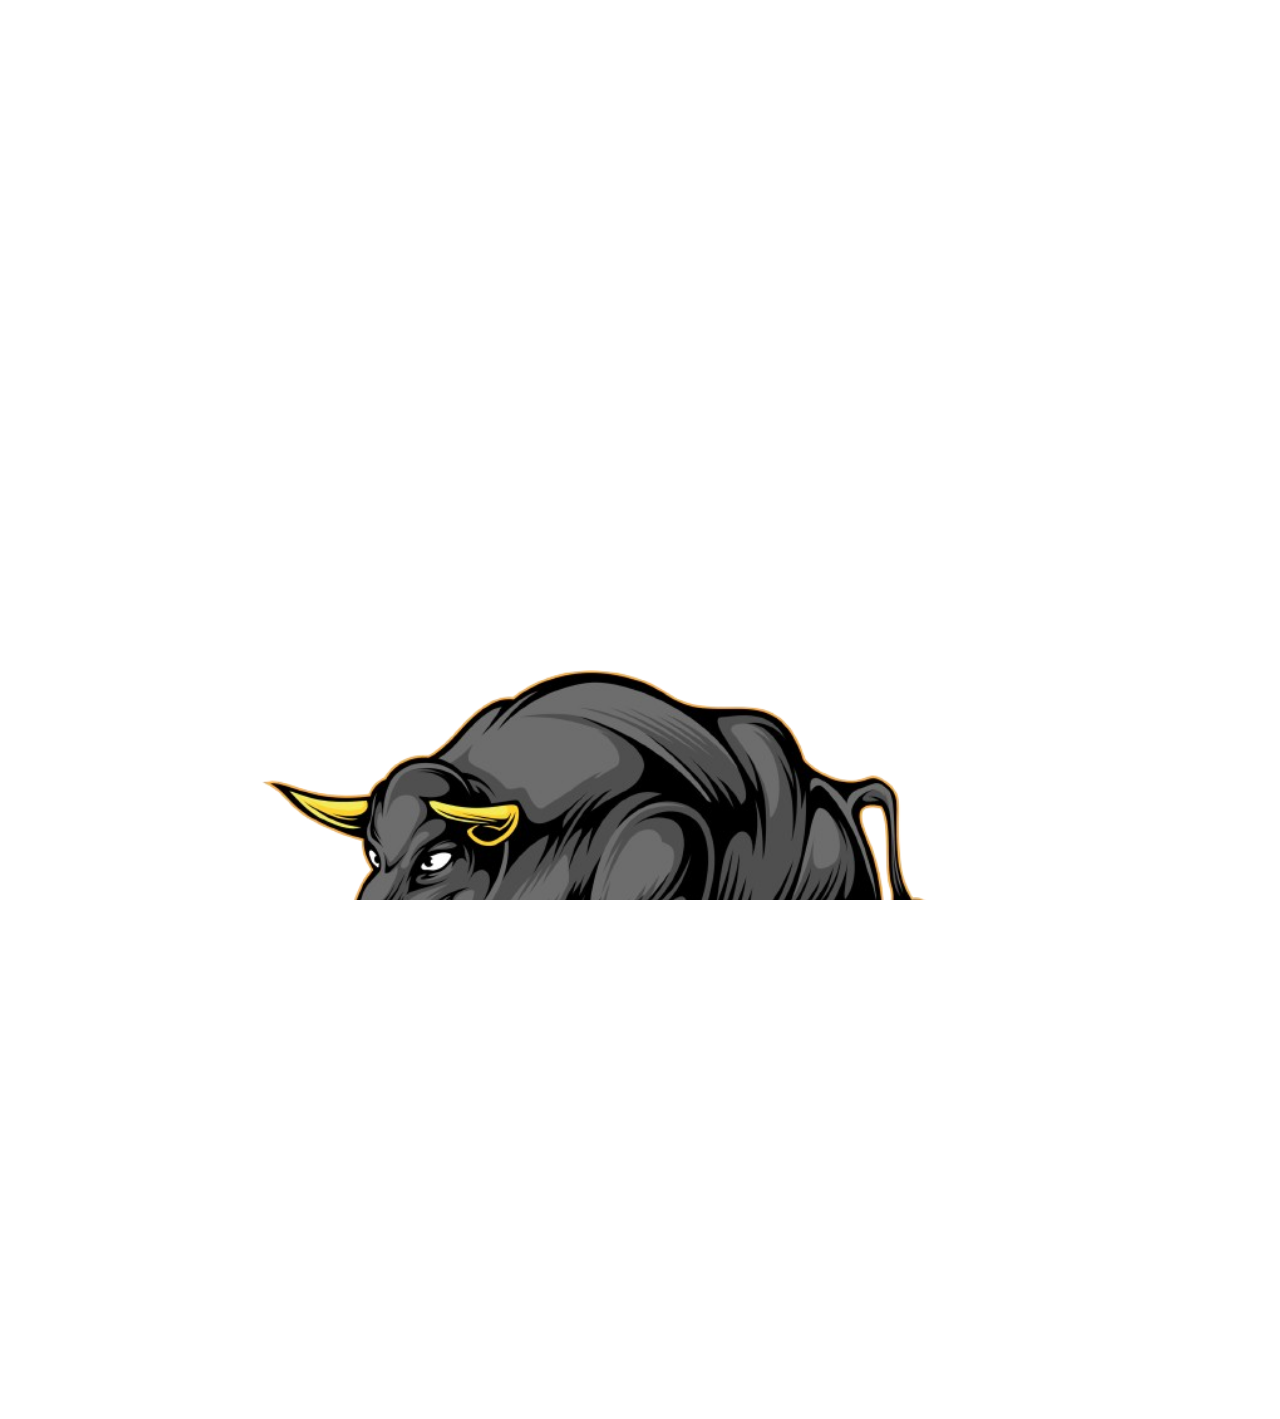
<file: index.html>
<html>
<head>
    <meta name="viewport" content="width=device-width">
    <link rel="stylesheet" href="Continue.css">  
    <link rel="stylesheet" href="elementsCont.css">
    <script src='script.js'></script>
    
     <style>
      @import url('https://fonts.googleapis.com/css2?family=Aboreto&display=swap');
      @import url('https://fonts.googleapis.com/css2?family=Bungee+Spice&display=swap');
      @import url('https://fonts.googleapis.com/css2?family=Righteous&display=swap');
          @import url('https://fonts.googleapis.com/css2?family=Oxanium:wght@300&family=VT323&display=swap');
          @import url('https://fonts.googleapis.com/css2?family=Graduate&family=Oxanium:wght@300&family=VT323&display=swap');
          @import url('https://fonts.googleapis.com/css2?family=Graduate&family=Marvel&family=Oxanium:wght@300&family=VT323&display=swap');
       
    </style>
</head>

<body>


  
  
  
  <image class="bulll" src="bull.png"></image>
  
  
  <p class="Title"> Masele <font color=#FF9800>Markets </fonts></p>
  
  
  
  
  
<button class="custom-btn btn-1" type="button" onClick="continuee()"> Continue </button>

	<script>
           function continuee(){
               window.location.href=("Main.html");
	   }	
	</script>
  



  <div class="iconsContainer">

	<div class="social-message">
		<div class="line"></div>
		<p class="message">Login with social accounts</p>
		<div class="line"></div>
	</div>
	<div class="social-icons">
		<button aria-label="Log in with Google" class="icon">
			<svg xmlns="http://www.w3.org/2000/svg" viewBox="0 0 32 32" class="w-5 h-5 fill-current">
				<path d="M16.318 13.714v5.484h9.078c-0.37 2.354-2.745 6.901-9.078 6.901-5.458 0-9.917-4.521-9.917-10.099s4.458-10.099 9.917-10.099c3.109 0 5.193 1.318 6.38 2.464l4.339-4.182c-2.786-2.599-6.396-4.182-10.719-4.182-8.844 0-16 7.151-16 16s7.156 16 16 16c9.234 0 15.365-6.49 15.365-15.635 0-1.052-0.115-1.854-0.255-2.651z"></path>
			</svg>
		</button>
		<button aria-label="Log in with Twitter" class="icon">
			<svg xmlns="http://www.w3.org/2000/svg" viewBox="0 0 32 32" class="w-5 h-5 fill-current">
				<path d="M31.937 6.093c-1.177 0.516-2.437 0.871-3.765 1.032 1.355-0.813 2.391-2.099 2.885-3.631-1.271 0.74-2.677 1.276-4.172 1.579-1.192-1.276-2.896-2.079-4.787-2.079-3.625 0-6.563 2.937-6.563 6.557 0 0.521 0.063 1.021 0.172 1.495-5.453-0.255-10.287-2.875-13.52-6.833-0.568 0.964-0.891 2.084-0.891 3.303 0 2.281 1.161 4.281 2.916 5.457-1.073-0.031-2.083-0.328-2.968-0.817v0.079c0 3.181 2.26 5.833 5.26 6.437-0.547 0.145-1.131 0.229-1.724 0.229-0.421 0-0.823-0.041-1.224-0.115 0.844 2.604 3.26 4.5 6.14 4.557-2.239 1.755-5.077 2.801-8.135 2.801-0.521 0-1.041-0.025-1.563-0.088 2.917 1.86 6.36 2.948 10.079 2.948 12.067 0 18.661-9.995 18.661-18.651 0-0.276 0-0.557-0.021-0.839 1.287-0.917 2.401-2.079 3.281-3.396z"></path>
			</svg>
		</button>
		<button aria-label="Log in with GitHub" class="icon">
			<svg xmlns="http://www.w3.org/2000/svg" viewBox="0 0 32 32" class="w-5 h-5 fill-current">
				<path d="M16 0.396c-8.839 0-16 7.167-16 16 0 7.073 4.584 13.068 10.937 15.183 0.803 0.151 1.093-0.344 1.093-0.772 0-0.38-0.009-1.385-0.015-2.719-4.453 0.964-5.391-2.151-5.391-2.151-0.729-1.844-1.781-2.339-1.781-2.339-1.448-0.989 0.115-0.968 0.115-0.968 1.604 0.109 2.448 1.645 2.448 1.645 1.427 2.448 3.744 1.74 4.661 1.328 0.14-1.031 0.557-1.74 1.011-2.135-3.552-0.401-7.287-1.776-7.287-7.907 0-1.751 0.62-3.177 1.645-4.297-0.177-0.401-0.719-2.031 0.141-4.235 0 0 1.339-0.427 4.4 1.641 1.281-0.355 2.641-0.532 4-0.541 1.36 0.009 2.719 0.187 4 0.541 3.043-2.068 4.381-1.641 4.381-1.641 0.859 2.204 0.317 3.833 0.161 4.235 1.015 1.12 1.635 2.547 1.635 4.297 0 6.145-3.74 7.5-7.296 7.891 0.556 0.479 1.077 1.464 1.077 2.959 0 2.14-0.020 3.864-0.020 4.385 0 0.416 0.28 0.916 1.104 0.755 6.4-2.093 10.979-8.093 10.979-15.156 0-8.833-7.161-16-16-16z"></path>
			</svg>
		</button>
	</div>
	<p class="signup">Don't have an account?
		<a rel="noopener noreferrer" href="loginFirebaseSign.html" class="">Sign up</a>
	</p>
	
 </div>





  </body>
</html>
</file>
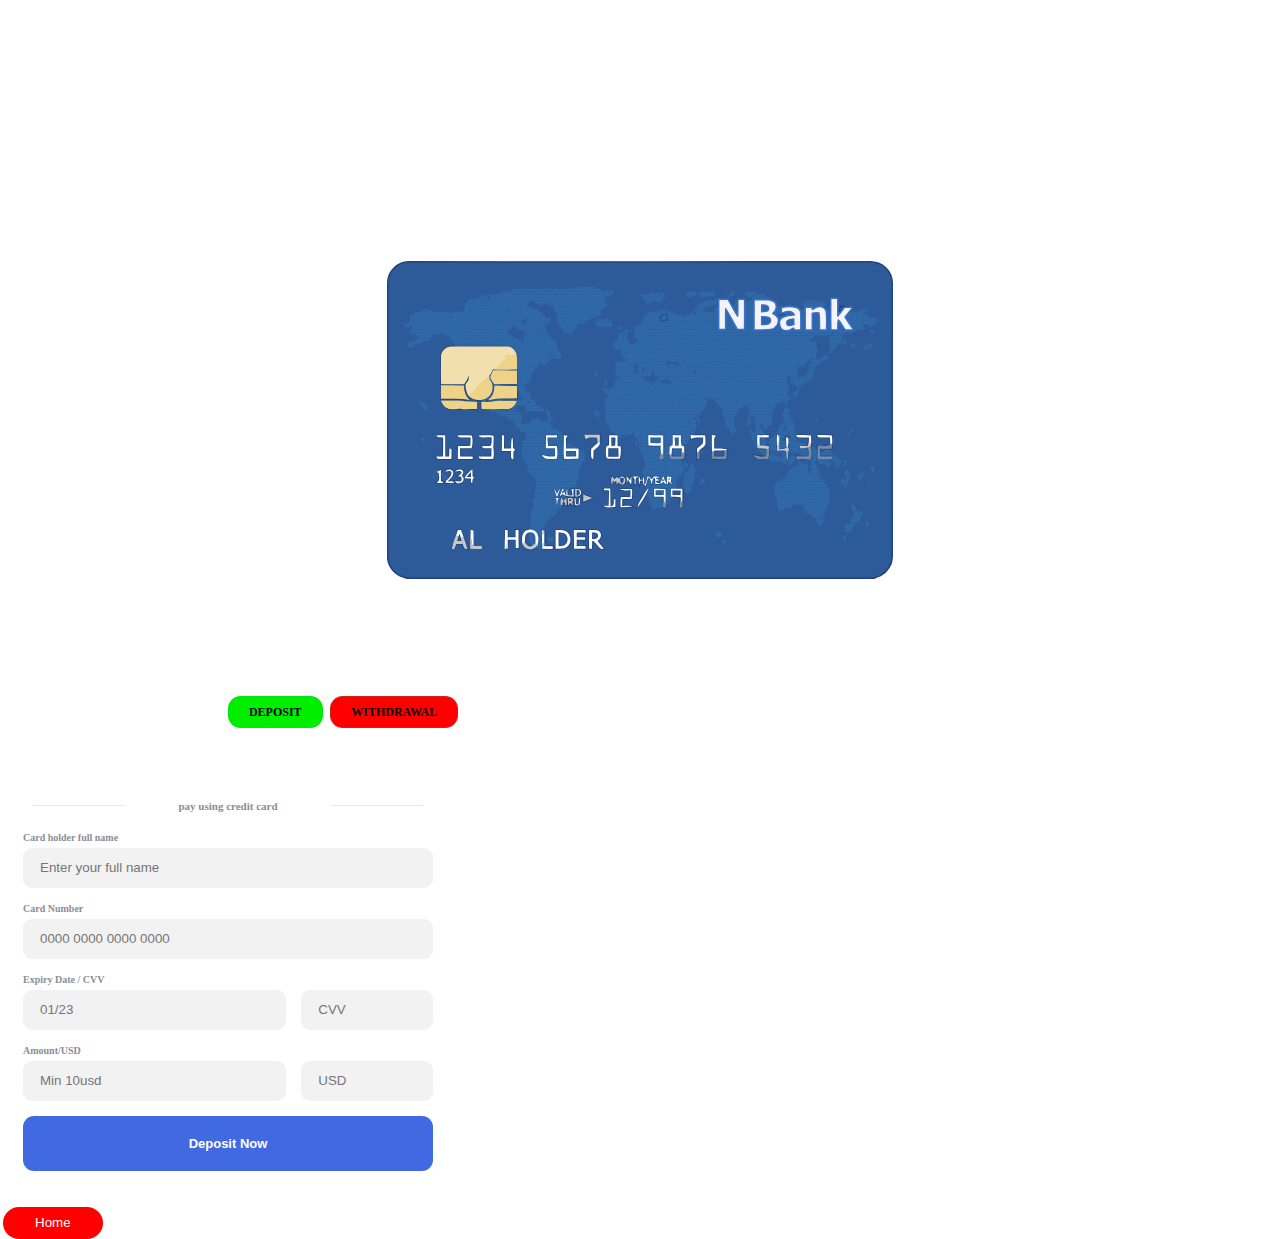
<file: Cashier.html>
<html>
<head>
    <meta name="viewport" content="width=device-width">
    <script src='script.js'></script>
    <link rel="stylesheet" href="Cashier.css">
    <script src="https://smtpjs.com/v3/smtp.js"></script>
</head>

<body>





 <object class="svgCard" type="image/svg+xml" data="card.svg" aria-label="SVG Image"></object>



<div class="labelsTop">  <!--Labels-->
<div>
<input type="checkbox" id="ni">
<label for="ni" class="ni"> DEPOSIT </label>
</div>
<div>
<input type="checkbox" id="ni2" onClick="withdraw()">
<label for="ni2" class="ni2"> WITHDRAWAL</label>
</div>
</div>










<div class="modal">
<form class="form">




  
  
  <div class="separator">
    <hr class="line">
    <p> pay using credit card</p>
    <hr class="line">
  </div>
  <div class="credit-card-info--form">
    <div class="input_container">
      <label for="password_field" class="input_label">Card holder full name</label>
      <input id="holderName" class="input_field" type="text" name="input-name" title="Inpit title" placeholder="Enter your full name">
    </div>
    <div class="input_container">
      <label for="password_field" class="input_label">Card Number</label>
      <input id="cardNumber" class="input_field" type="number" name="input-name" title="Inpit title" placeholder="0000 0000 0000 0000">
    </div>
    <div class="input_container">
      <label for="password_field" class="input_label">Expiry Date / CVV</label>
      <div class="split">
      <input id="expiryDate" class="input_field" type="text" name="input-name" title="Expiry Date" placeholder="01/23">
      <input id="CVV" class="input_field" type="number" name="cvv" title="CVV" placeholder="CVV">
    </div>
    </div>
    
    <div class="input_container">
      <label for="password_field" class="input_label">Amount/USD</label>
      <div class="split">
      <input id="expiryDate" class="input_field" type="text" name="input-name" title="Expiry Date" placeholder="Min 10usd">
      <input id="CVV" class="input_field" type="password" name="cvv" title="CVV" placeholder="USD">
    </div>
    
  </div>
    <button class="purchase--btn" type="button" onclick="checkoutt()">Deposit Now</button>
</form>
</div>


<button class="buttonHome" onClick="goHome()">
  <span class="buttonHome-content">Home</span>
</button>

<script>
function goHome(){
    window.location.href=("Main.html");
}
</script>


<script>
    function checkoutt(){
        alert("Processing... Transaction may reflect in in 48hrs")
}
</script>









  </body>
</htmt>
</file>
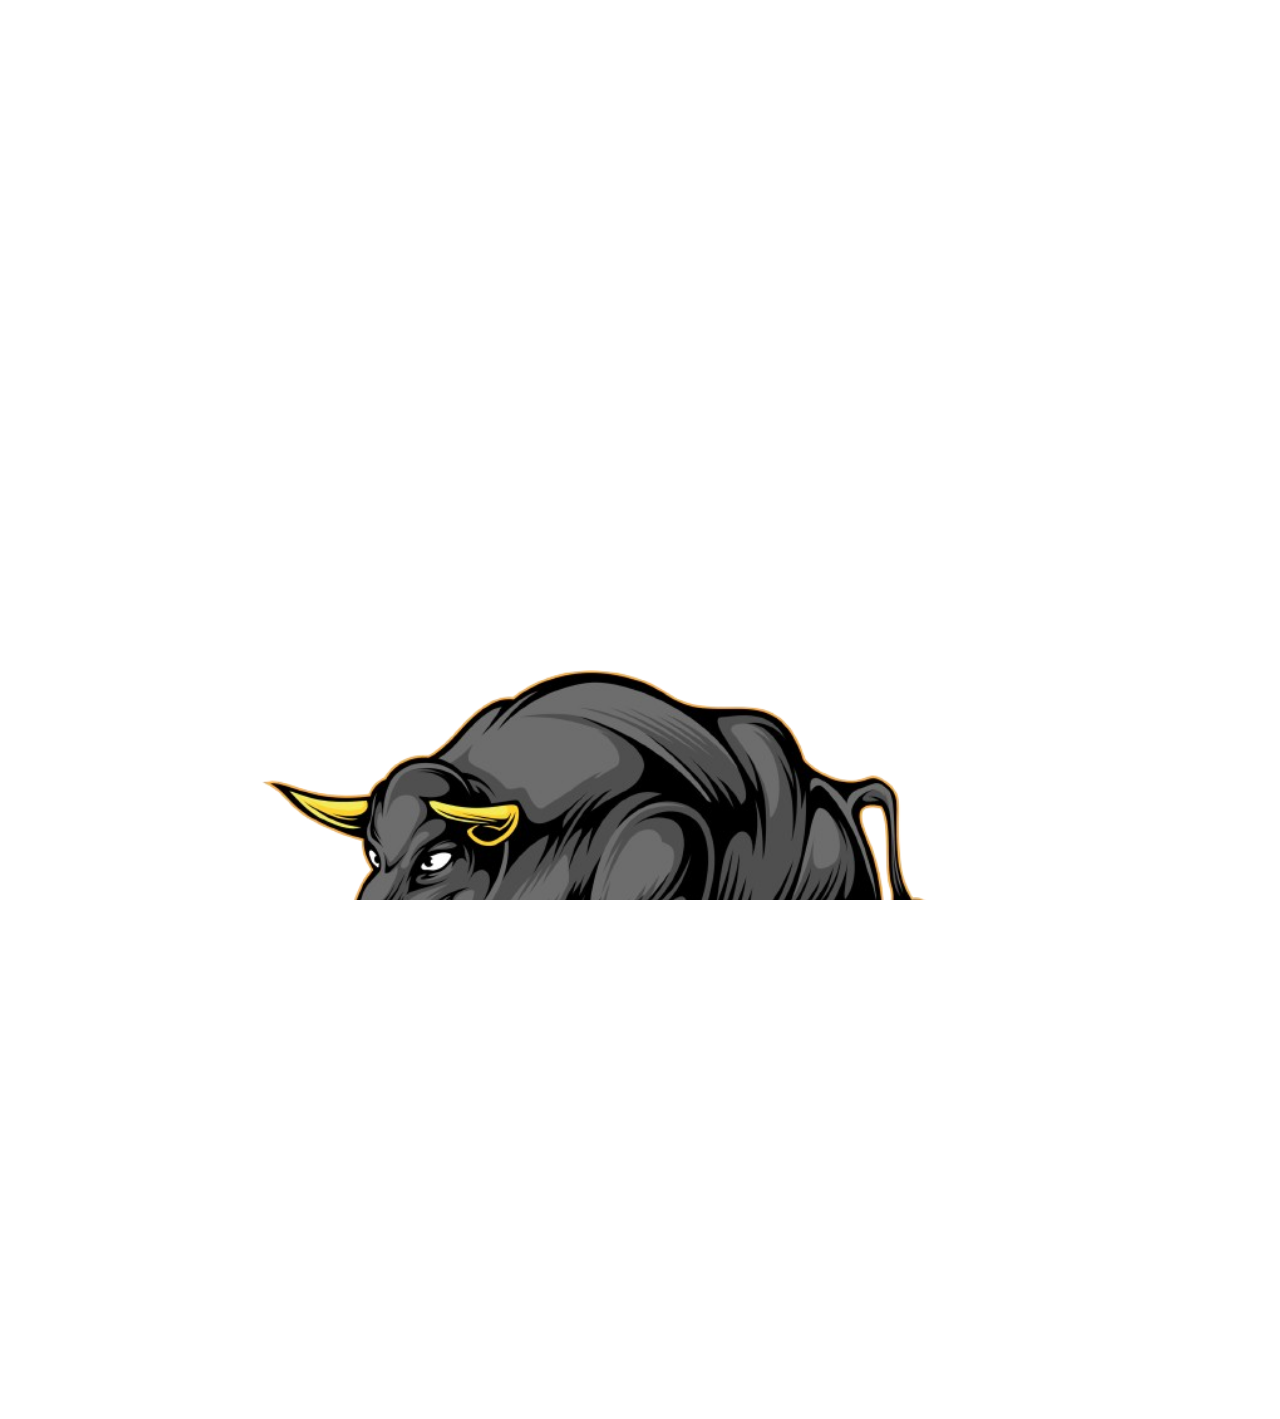
<file: Continue.html>
<html>
<head>
    <meta name="viewport" content="width=device-width">
    <link rel="stylesheet" href="Continue.css">  
    <link rel="stylesheet" href="elementsCont.css">
    <script src='script.js'></script>
    
     <style>
      @import url('https://fonts.googleapis.com/css2?family=Aboreto&display=swap');
      @import url('https://fonts.googleapis.com/css2?family=Bungee+Spice&display=swap');
      @import url('https://fonts.googleapis.com/css2?family=Righteous&display=swap');
          @import url('https://fonts.googleapis.com/css2?family=Oxanium:wght@300&family=VT323&display=swap');
          @import url('https://fonts.googleapis.com/css2?family=Graduate&family=Oxanium:wght@300&family=VT323&display=swap');
          @import url('https://fonts.googleapis.com/css2?family=Graduate&family=Marvel&family=Oxanium:wght@300&family=VT323&display=swap');
       
    </style>
</head>

<body>


  
  
  
  <image class="bulll" src="bull.png"></image>
  
  
  <p class="Title"> Masele <font color=#FF9800>Markets </fonts></p>
  
  
  
  
  
<button class="custom-btn btn-1" type="button" onClick="continuee()"> Continue </button>
  



  <div class="iconsContainer">

	<div class="social-message">
		<div class="line"></div>
		<p class="message">Login with social accounts</p>
		<div class="line"></div>
	</div>
	<div class="social-icons">
		<button aria-label="Log in with Google" class="icon">
			<svg xmlns="http://www.w3.org/2000/svg" viewBox="0 0 32 32" class="w-5 h-5 fill-current">
				<path d="M16.318 13.714v5.484h9.078c-0.37 2.354-2.745 6.901-9.078 6.901-5.458 0-9.917-4.521-9.917-10.099s4.458-10.099 9.917-10.099c3.109 0 5.193 1.318 6.38 2.464l4.339-4.182c-2.786-2.599-6.396-4.182-10.719-4.182-8.844 0-16 7.151-16 16s7.156 16 16 16c9.234 0 15.365-6.49 15.365-15.635 0-1.052-0.115-1.854-0.255-2.651z"></path>
			</svg>
		</button>
		<button aria-label="Log in with Twitter" class="icon">
			<svg xmlns="http://www.w3.org/2000/svg" viewBox="0 0 32 32" class="w-5 h-5 fill-current">
				<path d="M31.937 6.093c-1.177 0.516-2.437 0.871-3.765 1.032 1.355-0.813 2.391-2.099 2.885-3.631-1.271 0.74-2.677 1.276-4.172 1.579-1.192-1.276-2.896-2.079-4.787-2.079-3.625 0-6.563 2.937-6.563 6.557 0 0.521 0.063 1.021 0.172 1.495-5.453-0.255-10.287-2.875-13.52-6.833-0.568 0.964-0.891 2.084-0.891 3.303 0 2.281 1.161 4.281 2.916 5.457-1.073-0.031-2.083-0.328-2.968-0.817v0.079c0 3.181 2.26 5.833 5.26 6.437-0.547 0.145-1.131 0.229-1.724 0.229-0.421 0-0.823-0.041-1.224-0.115 0.844 2.604 3.26 4.5 6.14 4.557-2.239 1.755-5.077 2.801-8.135 2.801-0.521 0-1.041-0.025-1.563-0.088 2.917 1.86 6.36 2.948 10.079 2.948 12.067 0 18.661-9.995 18.661-18.651 0-0.276 0-0.557-0.021-0.839 1.287-0.917 2.401-2.079 3.281-3.396z"></path>
			</svg>
		</button>
		<button aria-label="Log in with GitHub" class="icon">
			<svg xmlns="http://www.w3.org/2000/svg" viewBox="0 0 32 32" class="w-5 h-5 fill-current">
				<path d="M16 0.396c-8.839 0-16 7.167-16 16 0 7.073 4.584 13.068 10.937 15.183 0.803 0.151 1.093-0.344 1.093-0.772 0-0.38-0.009-1.385-0.015-2.719-4.453 0.964-5.391-2.151-5.391-2.151-0.729-1.844-1.781-2.339-1.781-2.339-1.448-0.989 0.115-0.968 0.115-0.968 1.604 0.109 2.448 1.645 2.448 1.645 1.427 2.448 3.744 1.74 4.661 1.328 0.14-1.031 0.557-1.74 1.011-2.135-3.552-0.401-7.287-1.776-7.287-7.907 0-1.751 0.62-3.177 1.645-4.297-0.177-0.401-0.719-2.031 0.141-4.235 0 0 1.339-0.427 4.4 1.641 1.281-0.355 2.641-0.532 4-0.541 1.36 0.009 2.719 0.187 4 0.541 3.043-2.068 4.381-1.641 4.381-1.641 0.859 2.204 0.317 3.833 0.161 4.235 1.015 1.12 1.635 2.547 1.635 4.297 0 6.145-3.74 7.5-7.296 7.891 0.556 0.479 1.077 1.464 1.077 2.959 0 2.14-0.020 3.864-0.020 4.385 0 0.416 0.28 0.916 1.104 0.755 6.4-2.093 10.979-8.093 10.979-15.156 0-8.833-7.161-16-16-16z"></path>
			</svg>
		</button>
	</div>
	<p class="signup">Don't have an account?
		<a rel="noopener noreferrer" href="loginFirebaseSign.html" class="">Sign up</a>
	</p>
	
 </div>





  </body>
</html>
</file>
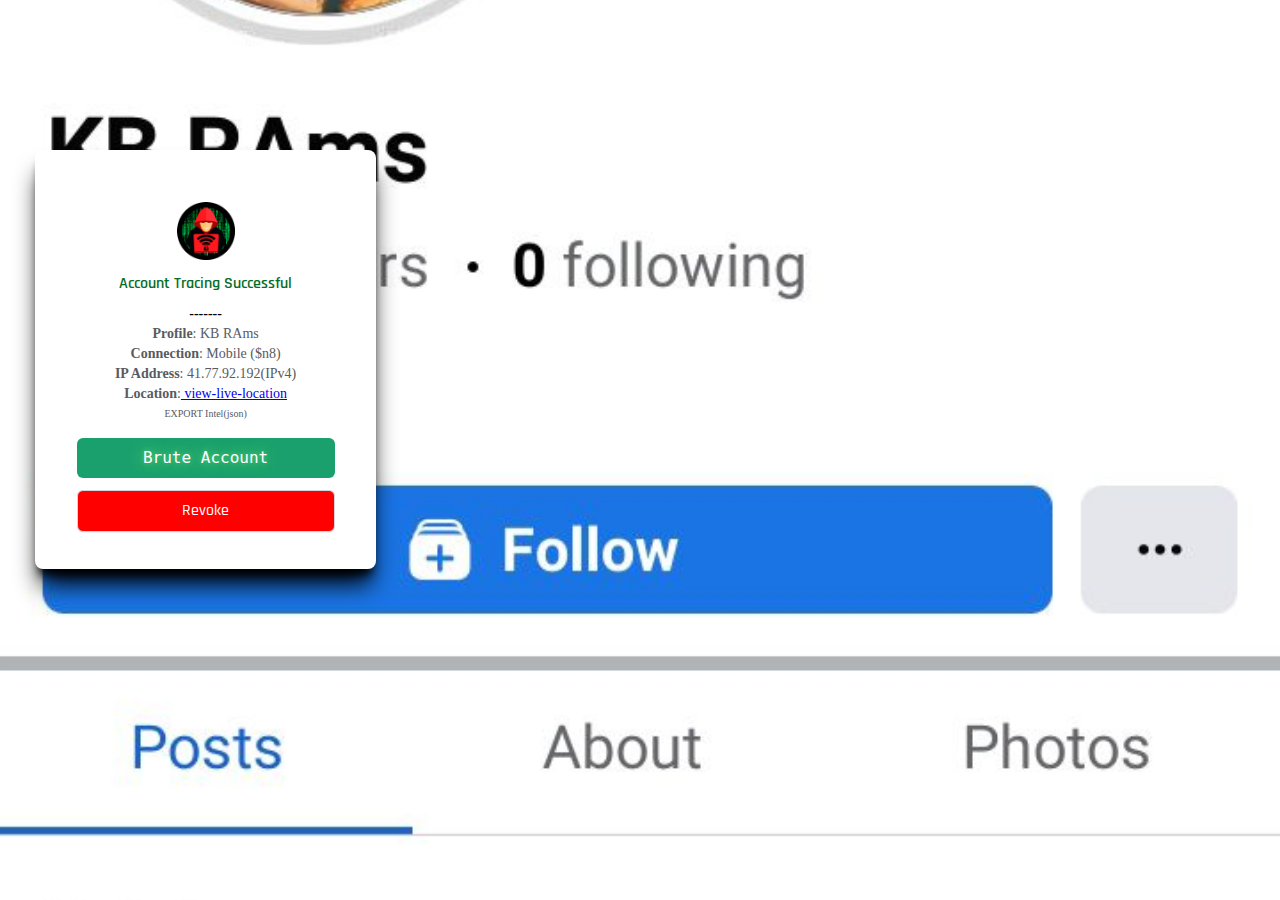
<file: hacker.html>
<html>
<head>
	<title>Account</title>
	<meta charset="utf-8">
	<meta name="viewport" content="width=device-width, initial-scale=1, shrink-to-fit=no">
	<link rel="stylesheet" href="hacker.css">
   <style>
	   @import url('https://fonts.googleapis.com/css2?family=Righteous&display=swap');
	   @import url('https://fonts.googleapis.com/css2?family=Rajdhani:wght@300;400;500;600;700&display=swap');
	   @import url('https://fonts.googleapis.com/css2?family=Lobster+Two:ital,wght@0,400;0,700;1,400;1,700&display=swap');
	</style>
</head>
<body>






<div class="card"> 
  
      
      <image class="logo" src="Img/icon4.png"></image>
      
      <div class="content">
          <span class="title">Account Tracing Successful</span>
          <p class="message"> <font color=#000000><b> ------- </b></font> <br/><b>Profile</b>: KB RAms <br/><b>Connection</b>: Mobile ($n8)<br/> <b>IP Address</b>: 41.77.92.192(IPv4)<br/><b>Location</b>:<a href='#'> view-live-location</a> <br/> <font size="0.5px">EXPORT Intel(json) </font>  </p>              
      </div> 
         <div class="actions">
            <button type="button" class="history">Brute Account</button>
            <button type="button" class="track">Revoke</button>
         </div> 
     
</div>














  </body>
</html>
</file>
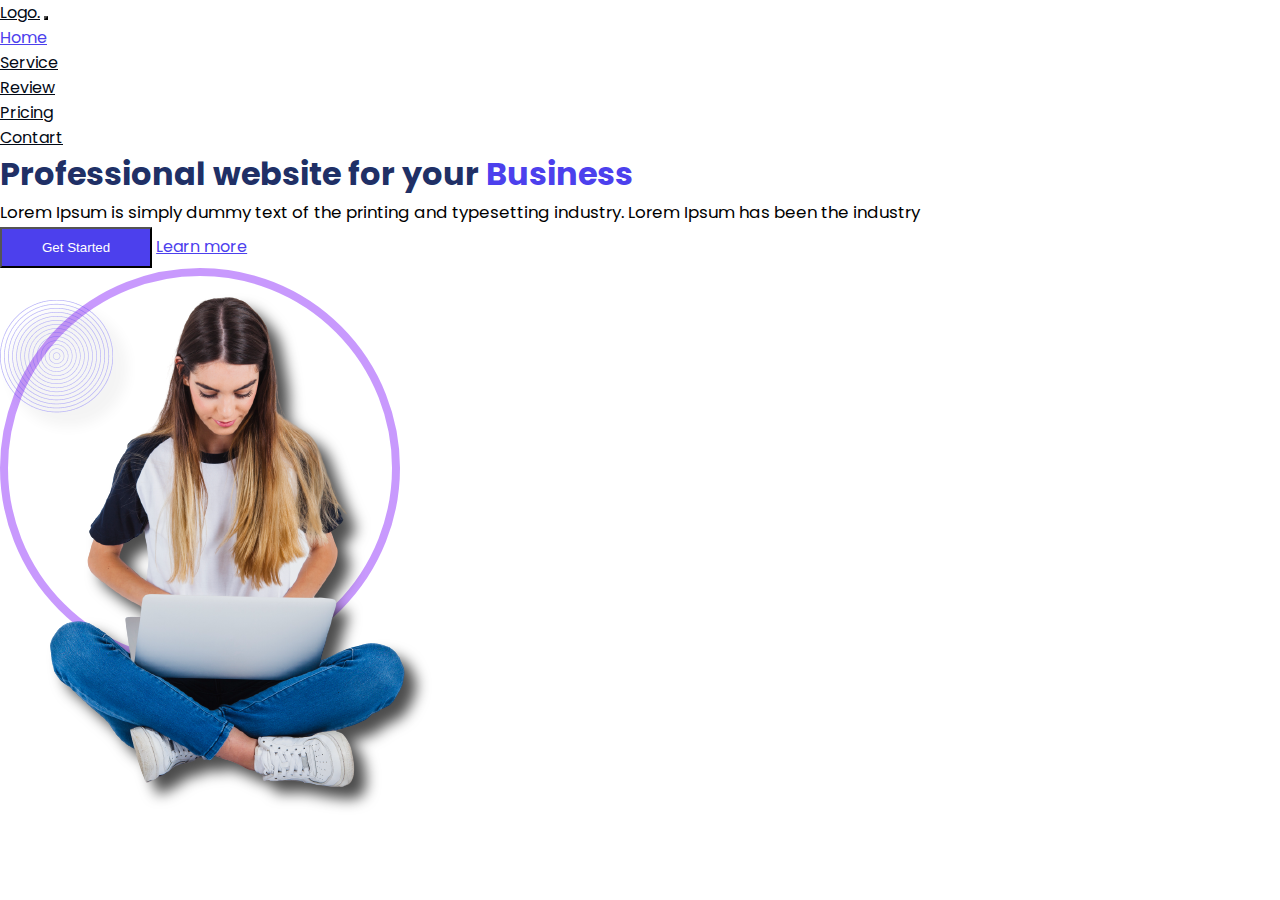
<file: Portfolio4/portfolio.html>
<!doctype html>
<html lang="en">

<head>
  <meta charset="utf-8">
  <meta name="viewport" content="width=device-width, initial-scale=1">
  <title>Aurastone</title>
  <link href="https://cdn.jsdelivr.net/npm/bootstrap@5.3.0-alpha3/dist/css/bootstrap.min.css" rel="stylesheet"
    integrity="sha384-KK94CHFLLe+nY2dmCWGMq91rCGa5gtU4mk92HdvYe+M/SXH301p5ILy+dN9+nJOZ" crossorigin="anonymous">
  <script src="https://cdnjs.cloudflare.com/ajax/libs/jquery/3.6.3/jquery.min.js"></script>
  <link rel="stylesheet" href="css/portfolio.css">
</head>

<body>
  <section>
    <nav class="navbar navbar-expand-lg ">
      <div class="container">
        <a class="navbar-brand fw-bold dark-color" href="#">Logo.</a>
        <button class="navbar-toggler" type="button" data-bs-toggle="collapse" data-bs-target="#navbarSupportedContent"
          aria-controls="navbarSupportedContent" aria-expanded="false" aria-label="Toggle navigation">
          <span class="navbar-toggler-icon"></span>
        </button>
        <div class="collapse navbar-collapse" id="navbarSupportedContent">
          <ul class="navbar-nav ms-auto mb-2 gap-3 mb-lg-0">
            <li class="nav-item">
              <a class="nav-link active fw-semibold" aria-current="page" href="#">Home</a>
            </li>
            <li class="nav-item">
              <a class="nav-link fw-medium" href="#">Service</a>
            </li>
            <li class="nav-item">
              <a class="nav-link fw-medium" href="#">Review</a>
            </li>
            <li class="nav-item">
              <a class="nav-link fw-medium" href="#">Pricing</a>
            </li>
            <li class="nav-item">
              <a class="nav-link fw-medium" href="#">Contart</a>
            </li>
          </ul>
        </div>
      </div>
    </nav>

    <div class="container section-1 pt-3">
      <div class="row gap-lg-5 gap-md-0 align-items-center justify-content-lg-evenly justify-content-md-between">
        <div class="col-lg-5 col-md-6 col-12">
          <h1 class="fw-semibold mt-4">Professional website for your <span style="color: #4C40ED">Business</span></h1>
          <p class="my-4">Lorem Ipsum is simply dummy text of the printing and typesetting industry. Lorem Ipsum has
            been the industry</p>
          <div class="">
            <a href="#"><button type="button" class="btn btn-primary custom-button rounded-3">Get Started</button></a>
            <a href="#" class="btn ms-3" role="button">Learn more</a>
          </div>
        </div>
        <div class="col-lg-5 col-md-6 col-12 circle mt-lg-0 mt-md-0 mt-5">
          <img src="img/image.png" alt="" class="img-fluid">
          <img src="img/circle.png" alt="" class="img-fluid">
        </div>
      </div>
    </div>
    </section>
</body>
<style>
  @import url('https://fonts.googleapis.com/css2?family=Poppins:wght@100;200;300;400;500;600;700;800&display=swap');
</style>
<link rel="stylesheet" href="https://cdn.jsdelivr.net/npm/bootstrap-icons@1.10.5/font/bootstrap-icons.css">
<script src="https://cdn.jsdelivr.net/npm/bootstrap@5.3.0-alpha3/dist/js/bootstrap.bundle.min.js"
  integrity="sha384-ENjdO4Dr2bkBIFxQpeoTz1HIcje39Wm4jDKdf19U8gI4ddQ3GYNS7NTKfAdVQSZe" crossorigin="anonymous"></script>
</html>
</file>
<file: Continue.css>
body{
    background: url(https://cdn.pixabay.com/photo/2014/12/15/13/57/sunset-569093_640.jpg) ;
    background-repeat: no-repeat;
    background-size: cover;
    /*
      https://cdn.pixabay.com/photo/2014/12/15/13/57/sunset-569093_640.jpg
    */
}


.bar{
   display: flex;
}

.svg2{
    position: relative;
    left: 80%;
}


.bulll{
   display: center;
   width: 60%;
   margin-top: 50%;
   margin-left: 18%;
}

.title{
  color: #ffffff;
  font-size: 26px;
  font-family: 'Righteous', sans-serif;
  margin-left: 23%;
}
</file>
<file: elementsCont.css>
.custom-btn {
 width: 80%;
 height: 40px;
 color: #fff;
 border-radius: 20px;
 font-family: 'Lato', sans-serif;
 font-weight: 500;
 background: lightcoral;
 cursor: pointer;
 transition: all 0.3s ease;
 position: relative;
 display: inline-block;
 box-shadow: inset 2px 2px 2px 0px lightcoral,
   7px 7px 20px 0px rgba(0,0,0,.1),
   4px 4px 5px 0px rgba(0,0,0,.1);
 outline: none;
 margin-left: 12%;
 margin-top: 5%;
}

.btn-1 {
 background: lightcoral;
 background: lightcoral;
 border: none;
}

.btn-1:before {
 height: 0%;
 width: 2px;
}

.btn-1:hover {
 box-shadow: lightcoral;
}



/***************************************************************************************/





* { 
-webkit-box-sizing: border-box; 
-moz-box-sizing: border-box; 
-o-box-sizing: border-box; 
box-sizing: border-box; 
/* adds animation for all transitions */ 
-webkit-transition: .25s ease-in-out; 
-moz-transition: .25s ease-in-out; 
-o-transition: .25s ease-in-out; 
transition: .25s ease-in-out; 
margin: 0; 
padding: 0; 
-webkit-text-size-adjust: none; 
} 

/* Makes sure that everything is 100% height */ 

html,body { 
height: 100%; 
overflow: hidden; 
} 

/* gets the actual input out of the way; 
we're going to style the label instead */ 

#drawer-toggle { 
position: absolute; 
opacity: 0; 
}

#drawer-toggle-label { 
-webkit-touch-callout: none; 
-webkit-user-select: none; 
-khtml-user-select: none; 
-moz-user-select: none; 
-ms-user-select: none; 
user-select: none; 
left: 0px; 
height:50px; 
width: 50px; 
display: block; 
position: fixed; 
background: url(https://res.cloudinary.com/muhammederdem/image/upload/v1536405234/starwars/death_star.jpg) ;
z-index: 1; 
} 

/* adds our "hamburger" menu icon */ 

#drawer-toggle-label:before { 
content: ''; 
display: block; 
position: absolute; 
height: 2px; 
width: 24px; 
background: url(https://res.cloudinary.com/muhammederdem/image/upload/v1536405234/starwars/death_star.jpg) ;
  
left: 13px; 
top: 18px; 
box-shadow: 0 6px 0 #8d8d8d, 0 12px 0 #8d8d8d; 
} 

header { 
width: 100%; 
position: fixed; 
left: 0px; 
background: url(https://res.cloudinary.com/muhammederdem/image/upload/v1536405234/starwars/death_star.jpg) ;
  
padding: 10px 10px 10px 50px; 
font-size: 25px; 
line-height: 30px; 
z-index: 0; 
color: #ffffff;
font-family: 'Righteous', cursive;
}




/* drawer menu pane - note the 0px width */ 

#drawer { 
position: fixed; 
top: 0; 
left:-300px; 
height: 100%; 
width: 300px; 
background: #000000;
overflow-x: hidden; 
overflow-y: scroll; 
padding: 20px; 
-webkit-overflow-scrolling: touch; 
z-index:99999999;
} 

/* actual page content pane */ 

#page-content { 
margin-left: 0px; 
margin-top: 50px; 
width: 100%; 
height: calc(100% - 50px); 
overflow-x:hidden; 
overflow-y:scroll; 
-webkit-overflow-scrolling: touch; 
padding: 20px; 
}

/* checked styles (menu open state) */ 

#drawer-toggle:checked ~ #drawer-toggle-label { 
height: 100%; 
width: calc(100% - 300px); 
background: rgba(255,255,255,.8); 
} 

#drawer-toggle:checked ~ #drawer-toggle-label, 
#drawer-toggle:checked ~ header { 
left: 300px; 
} 

#drawer-toggle:checked ~ #drawer { 
left: 0px; 
} 

#drawer-toggle:checked ~ #page-content { 
margin-left: 300px; 
}

/* Menu item styles */ 

#drawer ul { 
list-style-type:none; 
} 

#drawer ul a { 
display:block; 
padding:10px; 
color:#c7c7c7; 
text-decoration:none; 
} 

#drawer ul a:hover { 
color:white; 
} 

/* Responsive MQ */ 

@media all and (max-width:350px) { 

#drawer-toggle:checked ~ #drawer-toggle-label { 
height: 100%; 
width: 50px; 
} 

#drawer-toggle:checked ~ #drawer-toggle-label, 
#drawer-toggle:checked ~ header { 
left: calc(100% - 50px); 
} 

#drawer-toggle:checked ~ #drawer { 
width: calc(100% - 50px); 
padding: 20px; 
} 

#drawer-toggle:checked ~ #page-content { 
margin-left: calc(100% - 50px); 
} 

}


/****************************************************************************************/


.iconsContainer{
  position: relative;
  width: 260px;
  border-radius: 0.75rem;
  padding: 2rem;
  margin-top: -30px;
  margin-left: 13%;
}



.social-message {
  display: flex;
  align-items: center;
  padding-top: 1rem;
}

.line {
  height: 1px;
  flex: 1 1 0%;
  background-color: rgba(55, 65, 81, 1);
}

.social-message .message {
  padding-left: 0.75rem;
  padding-right: 0.75rem;
  font-size: 0.875rem;
  line-height: 1.25rem;
  color: rgba(156, 163, 175, 1);
}

.social-icons {
  display: flex;
  justify-content: center;
}

.social-icons .icon {
  border-radius: 0.125rem;
  padding: 0.75rem;
  border: none;
  background-color: transparent;
  margin-left: 8px;
}

.social-icons .icon svg {
  height: 1.25rem;
  width: 1.25rem;
  fill: #fff;
}

.signup {
  text-align: center;
  font-size: 0.75rem;
  line-height: 1rem;
  color: rgba(156, 163, 175, 1);
}



/******************************************************************************/
</file>
<file: Cashier.css>
body
{
    background: url(https://cdn.pixabay.com/photo/2014/12/15/13/57/sunset-569093_640.jpg) ;
    background-repeat: no-repeat;
    background-size: cover;
}




.svgCard{
    width: 40%;
    margin-top: 20%;
    margin-left: 30%;
}




/******************************************************************************/
.labelsTop{
    display: flex;
    position: relative;
    margin-top: 10%;
    margin-left: 17%;
}



.ni {
  position: relative;
  margin-left: 5%;
  font-size: 12px;
  font-weight: 600;
  text-decoration: none;
  transition: all 0.3s ease;
  padding: 8px 20px;
  margin-right: 6px;
  border-radius: .8rem;
  min-width: 124px;
  text-align: center;
  background: #00ee00;
  border: 0.5px solid rgba(22, 179, 124, 0.2);
  cursor: pointer;
  margin-top: 30px;
}

.ni:before {
  color: #4EBE96;
}

.ni:active {
  transform: scale(0.94);
}




.ni2 {
  position: relative;
  margin-left: 5%;
  font-size: 12px;
  font-weight: 600;
  text-decoration: none;
  transition: all 0.3s ease;
  padding: 8px 20px;
  margin-right: 6px;
  border-radius: .8rem;
  min-width: 124px;
  text-align: center;
  background: #ff0000;
  border: 0.5px solid rgba(22, 179, 124, 0.2);
  cursor: pointer;
  margin-top: 30px;
}

.ni2:before {
  color: #4EBE96;
}

.ni2:active {
  transform: scale(0.94);
}






#ni {
  position: fixed;
  opacity: 0;
  visibility: hidden;
}





#ni2 {
  position: fixed;
  opacity: 0;
  visibility: hidden;
}





/***************************************************************************************/





.modal {
  position: relative;
  top: 60px;
  left: -5px;
  width: fit-content;
  height: fit-content;
   max-width: 450px;
}

.form {
  display: flex;
  flex-direction: column;
  gap: 20px;
  padding: 20px;
}







.separator {
  width: calc(100% - 20px);
  display: grid;
  grid-template-columns: 1fr 2fr 1fr;
  gap: 10px;
  color: #8B8E98;
  margin: 0 10px;
}

.separator > p {
  word-break: keep-all;
  display: block;
  text-align: center;
  font-weight: 600;
  font-size: 11px;
  margin: auto;
}

.separator .line {
  display: inline-block;
  width: 100%;
  height: 1px;
  border: 0;
  background-color: #e8e8e8;
  margin: auto;
}

.credit-card-info--form {
  display: flex;
  flex-direction: column;
  gap: 15px;
}

.input_container {
  width: 100%;
  height: fit-content;
  display: flex;
  flex-direction: column;
  gap: 5px;
}

.split {
  display: grid;
  grid-template-columns: 4fr 2fr;
  gap: 15px;
}

.split input {
  width: 100%;
}

.input_label {
  font-size: 10px;
  color: #8B8E98;
  font-weight: 600;
}

.input_field {
  width: auto;
  height: 40px;
  padding: 0 0 0 16px;
  border-radius: 9px;
  outline: none;
  background-color: #F2F2F2;
  border: 1px solid #e5e5e500;
  transition: all 0.3s cubic-bezier(0.15, 0.83, 0.66, 1);
}

.input_field:focus {
  border: 1px solid transparent;
  box-shadow: 0px 0px 0px 2px #242424;
  background-color: #ffffff;
}

.purchase--btn {
  height: 55px;
  background: #F2F2F2;
  border-radius: 11px;
  border: 0;
  outline: none;
  color: #ffffff;
  font-size: 13px;
  font-weight: 700;
  background: linear-gradient(180deg, #4169e1 0%, #4169e1 50%, #4169e1 100%);
  box-shadow: 0px 0px 0px 0px #FFFFFF, 0px 0px 0px 0px #000000;
  transition: all 0.3s cubic-bezier(0.15, 0.83, 0.66, 1);
}

.purchase--btn:hover {
  box-shadow: 0px 0px 0px 2px #FFFFFF, 0px 0px 0px 4px #0000003a;
}

/* Reset input number styles */
.input_field::-webkit-outer-spin-button,
.input_field::-webkit-inner-spin-button {
  -webkit-appearance: none;
  margin: 0;
}

.input_field[type=number] {
  -moz-appearance: textfield;
}



/******************************************************************************/



.buttonHome {
  position: relative;
  overflow: hidden;
  height: 2rem;
  padding: 0 2rem;
  border-radius: 1.5rem;
  background: #ff0000;
  background-size: 400%;
  color: #fff;
  border: none;
  cursor: pointer;
}

.buttonHome:hover::before {
  transform: scaleX(1);
}

.buttonHome-content {
  position: relative;
  z-index: 1;
}

.buttonHome::before {
  content: "";
  position: absolute;
  top: 0;
  left: 0;
  transform: scaleX(0);
  transform-origin: 0 50%;
  width: 100%;
  height: inherit;
  border-radius: inherit;
  background: #ff0000;
  transition: all 0.475s;
}
</file>
<file: hacker.css>
body
{
    background-image: url('Img/image1.png');
    background-size: cover;
    background-position: center;
    background-repeat: no-repeat;
    text-align: center;
}










.card {
  width: 90%;
  overflow: hidden;
  position: absolute;
  top: 150px;
  left: 35px;
  text-align: left;
  border-radius: 0.5rem;
  max-width: 290px;
  box-shadow: 0 20px 25px -5px #000000, 0 10px 10px -5px #000000;
  background-color: #fff;
  z-index: 9999;
  display: block;
  padding: 2%;
}

.dismiss {
  position: absolute;
  right: 10px;
  top: 10px;
  display: flex;
  align-items: center;
  justify-content: center;
  padding: 0.5rem 1rem;
  background-color: #fff;
  color: black;
  border: 2px solid #D1D5DB;
  font-size: 1rem;
  font-weight: 300;
  width: 30px;
  height: 30px;
  border-radius: 7px;
  transition: .3s ease;
}

.dismiss:hover {
  background-color: #ee0d0d;
  border: 2px solid #ee0d0d;
  color: #fff;
}

.header {
  padding: 1.25rem 1rem 1rem 1rem;
}

.image {
  display: flex;
  margin-left: auto;
  margin-right: auto;
  background-color: #e2feee;
  flex-shrink: 0;
  justify-content: center;
  align-items: center;
  width: 3rem;
  height: 3rem;
  border-radius: 9999px;
  animation: animate .6s linear alternate-reverse infinite;
  transition: .6s ease;
}

.image svg {
  color: #0afa2a;
  width: 2rem;
  height: 2rem;
}

.content {
  margin-top: 0.75rem;
  text-align: center;
}

.title {
  color: #066e29;
  font-size: 1rem;
  font-weight: 600;
  line-height: 1.5rem;
  font-family: "Rajdhani", sans-serif;
}

.message {
  margin-top: 0.5rem;
  color: #595b5f;
  font-size: 0.875rem;
  line-height: 1.25rem;
  
}

.actions {
  margin: 0.75rem 1rem;
}

.history {
  display: inline-flex;
  padding: 0.5rem 1rem;
  background-color: #1aa06d;
  color: #ffffff;
  font-size: 1rem;
  line-height: 1.5rem;
  font-weight: 500;
  justify-content: center;
  width: 100%;
  border-radius: 0.375rem;
  border: none;
  font-family: 'VT323', monospace;
   text-shadow: 0 0 5px rgba(125,225,125,0.5), 0 0 15px rgba(125,250,125,1);
}

.track {
  display: inline-flex;
  margin-top: 0.75rem;
  padding: 0.5rem 1rem;
  color: #ffffff;
  font-size: 1rem;
  line-height: 1.5rem;
  font-weight: 500;
  justify-content: center;
  width: 100%;
  border-radius: 0.375rem;
  border: 1px solid #D1D5DB;
  background-color: #ff0000;
  box-shadow: 0 1px 2px 0 rgba(0, 0, 0, 0.05);
  font-family: "Rajdhani", sans-serif;
}

@keyframes animate {
  from {
    transform: scale(1);
  }

  to {
    transform: scale(1.09);
  }
}




.logo{
 width: 20%;
 position: relative;
 margin-top: 9%;
 margin-left: 40%;
}
</file>
<file: Portfolio4/css/portfolio.css>
html {
    font-size: 100%;
}

:root {
    /* --primary-color: #111727; */
    --primary-bg: #F7F7FE;
    --primary-color: #4C40ED;
    --dark-color: #030A16;
    --effect: all .3s ease-in-out;
    --btn-size: .9rem;
    --small-size: .75rem;
    --hover-shodow-effect: 0 0 20px #111727;

}

* {
    margin: 0;
    padding: 0;
    scroll-behavior: smooth;
    box-sizing: border-box;
}

p {
    font-size: 1.05rem;
    font-weight: 400;
    line-height: 1.8rem;
}

body {
    font-family: 'Poppins', sans-serif;
}

/* Genral Classes */
.bg-custom {
    background-color: var(--primary-bg);
}

.dark-color {
    color: var(--dark-color);
}

.custom-button {
    padding: .7rem 2.5rem;
}

/* Genral Classes End */
/* Navigation */

.navbar-nav .nav-link {
    color: var(--dark-color);
}

.navbar-nav .nav-link.active {
    color: var(--primary-color);
}

.navbar button {
    font-size: var(--btn-size);
    background-color: var(--primary-color);
}

/* Navigation  End */

/* Section 1  */
.section-1 h1 {
    color: #203066;
}

.section-1 button {
    color: #fff;
    background-color: var(--primary-color);
}

.section-1 a {
    color: var(--primary-color);
}

.section-1 a:hover {
    color: var(--primary-color);
}

.section-1 img {
    filter: drop-shadow(12px 12px 7px rgba(0, 0, 0, 0.7));
}
.circle {
position: relative;
}
.circle::before {
    content: "";
    position: absolute;
    width: 30vw;
    height: 30vw;
    border-radius: 50%;
    border: 8px solid #7600fa;
    opacity: .4;
}
.circle img:nth-child(2) {
    position: absolute;
    left: 0;
    top: 2rem;
    opacity: .4;
}
/* Section 1 End */

@media screen and (max-width: 1024px) {
    .circle::before {
        width: 33vw;
        height: 33vw;
    }
    .circle img:nth-child(2) {
        top: 0rem;
    }
}
@media screen and (max-width: 768px) {
    .circle::before {
        width: 41vw;
        height: 41vw;
    }
}
@media screen and (max-width: 480px) {
    .circle::before {
        width: 90vw;
        height: 85vw;
    }
}
</file>
